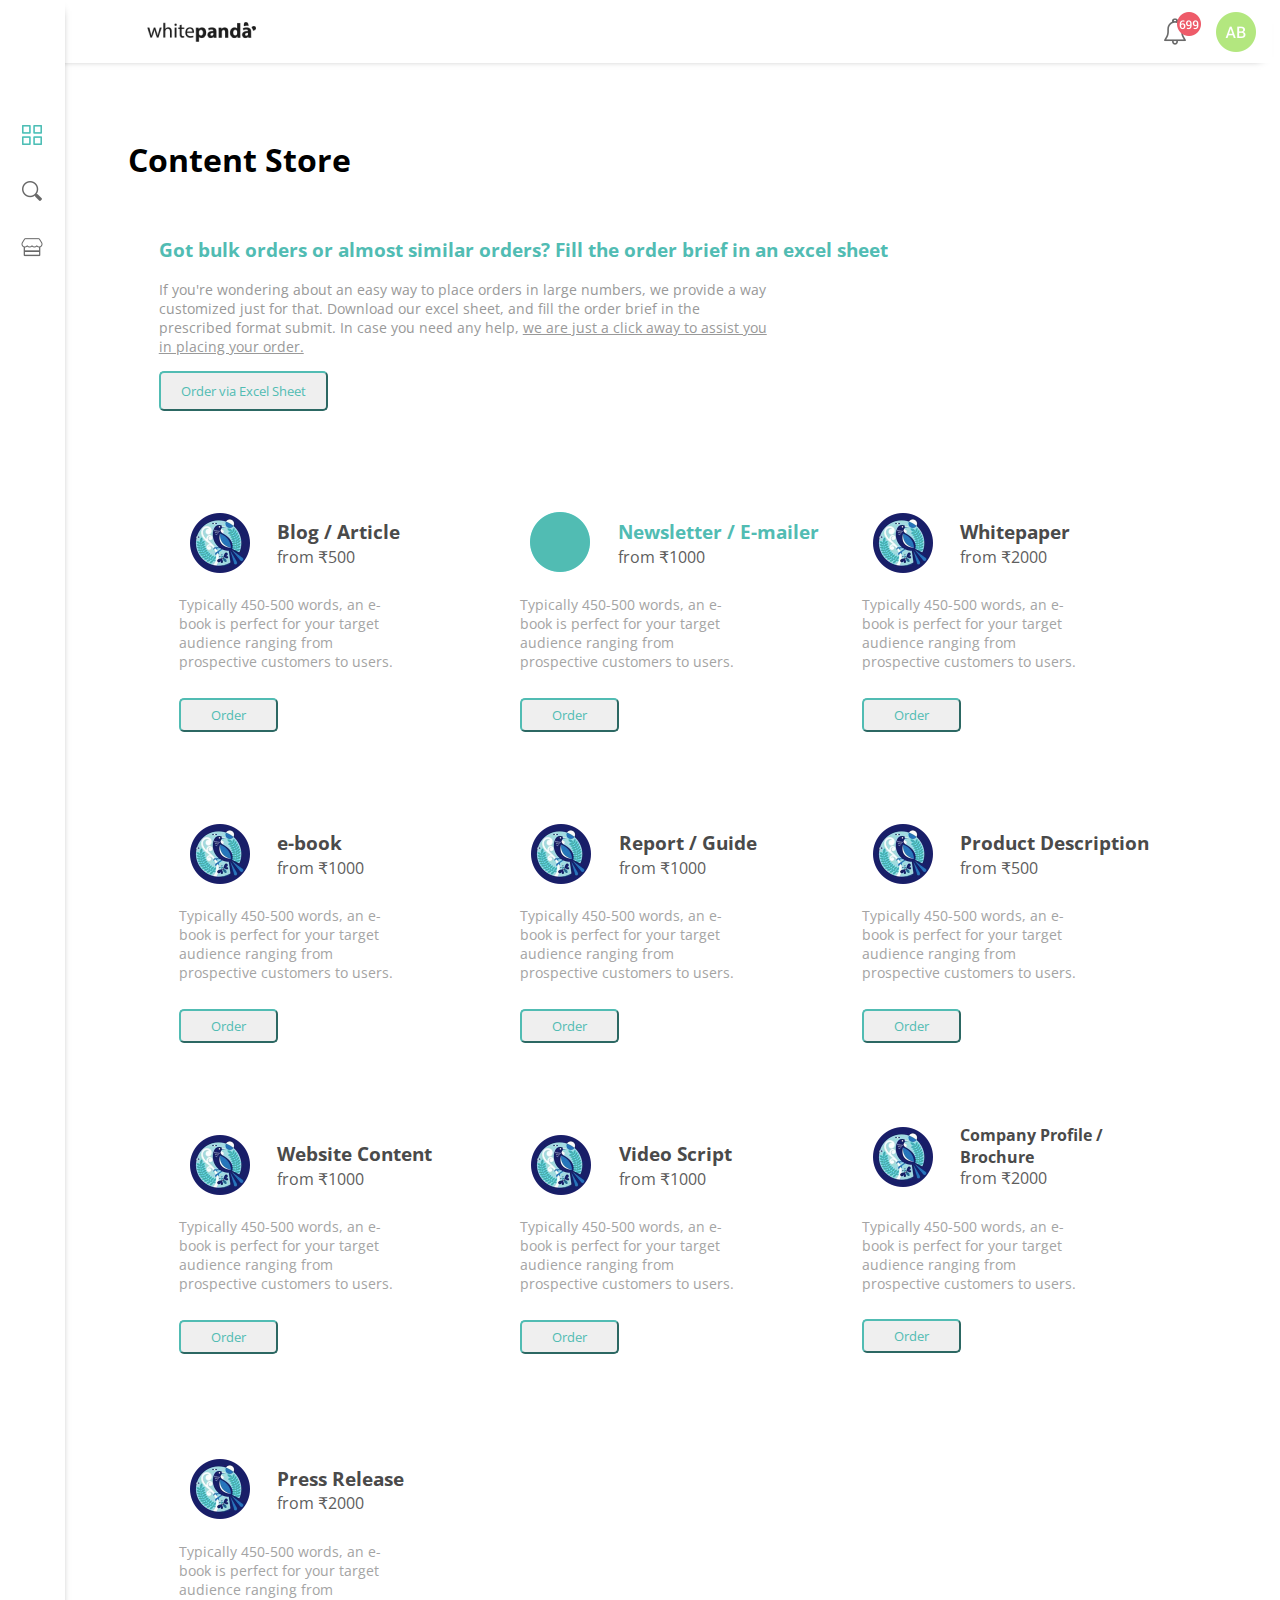
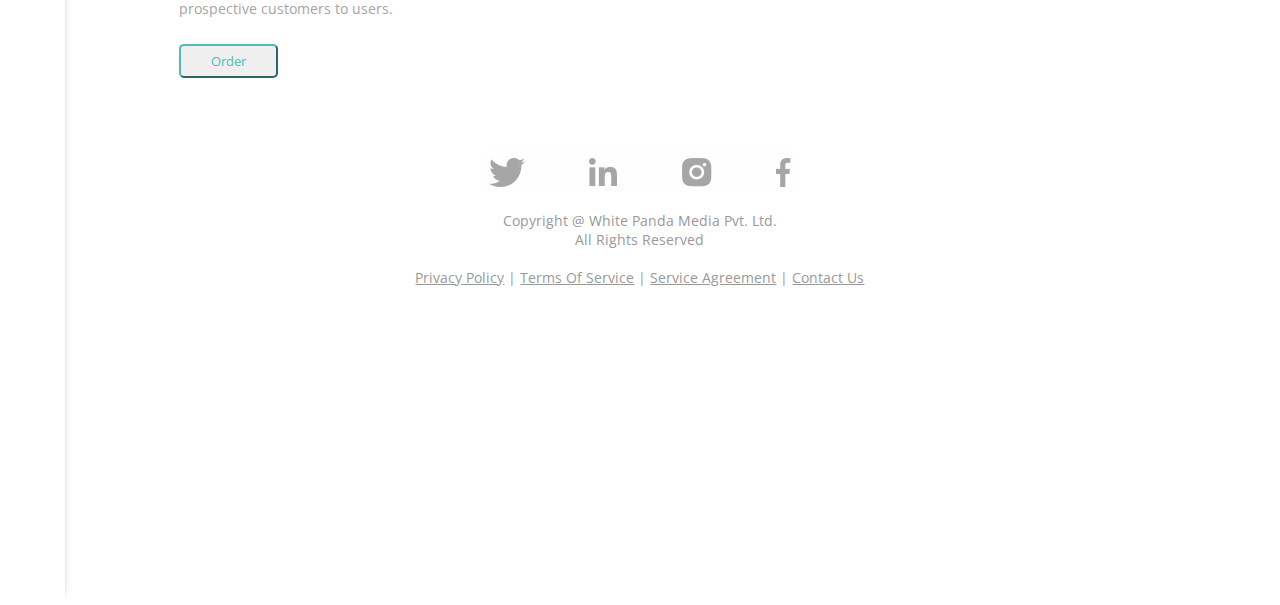
<file: index.html>
<!DOCTYPE html>
<html>
    <head>
        <title>Content Store</title>
        <link rel="stylesheet" type="text/css" href="style.css">
        <link href="https://fonts.googleapis.com/css?family=Open+Sans&display=swap" rel="stylesheet">
    </head>

    <body>
        <div class="header">
            <img id="logo" src="logo.png">
            <img id="notif" src="notif.png">
        </div>

        <div class="sidebar">
            <img id="side" src="sidebar.png">
        </div>

        <div class="content">
                <div class="titleDesc">
                    <h1>Content Store</h1>
                    <div class="desc">
                        <h3 id="orders">Got bulk orders or almost similar orders? Fill the order brief in an excel sheet</h3>
                        <p id="intro">If you're wondering about an easy way to place orders in large numbers, we provide a way customized just for that. Download our excel sheet, and fill the order brief in the prescribed format submit. In case you need any help, <a href="" class="assist">we are just a click away to assist you in placing your order. </a></p>
                        <input type="button" class="btnStyle" id="excelb" value="Order via Excel Sheet">
                    </div>
                </div>

                <div class="table">
                    <div class="row1">
                            <div class="column">
                                <div class="top">
                                    <img style="align-self: center;" src="bird_icon.png">
                                    <div style="align-self: center;" class="top-in">
                                        <h3 class="serv">Blog / Article</h3>
                                        <p class="price">from ₹500</p>
                                    </div>
                                </div>
                                <div class="bott">
                                    <p class="about">Typically 450-500 words, an e-book is perfect for your target audience ranging from prospective customers to users.</p>
                                    <input type="button" class="btnStyle orderb" value="Order">
                                </div>
                            </div>
                            <div class="column">
                                    <div class="top">
                                            <img style="align-self: center;" src="plain_icon.png">
                                            <div style="align-self: center;" class="top-in">
                                                <h3 class="serv" id="diff">Newsletter / E-mailer</h3>
                                                <p class="price">from ₹1000</p>
                                            </div>
                                        </div>
                                        <div class="bott">
                                            <p class="about">Typically 450-500 words, an e-book is perfect for your target audience ranging from prospective customers to users.</p>
                                            <input type="button" class="btnStyle orderb" value="Order">
                                        </div>
                            </div>
                            <div class="column">
                                    <div class="top">
                                            <img style="align-self: center;" src="bird_icon.png">
                                            <div style="align-self: center;" class="top-in">
                                                <h3 class="serv">Whitepaper</h3>
                                                <p class="price">from ₹2000</p>
                                            </div>
                                        </div>
                                        <div class="bott">
                                            <p class="about">Typically 450-500 words, an e-book is perfect for your target audience ranging from prospective customers to users.</p>
                                            <input type="button" class="btnStyle orderb" value="Order">
                                        </div>
                            </div>
                    </div>
            
                    <div class="row2">
                            <div class="column">
                                    <div class="top">
                                            <img style="align-self: center;" src="bird_icon.png">
                                            <div style="align-self: center;" class="top-in">
                                                <h3 class="serv">e-book</h3>
                                                <p class="price">from ₹1000</p>
                                            </div>
                                        </div>
                                        <div class="bott">
                                            <p class="about">Typically 450-500 words, an e-book is perfect for your target audience ranging from prospective customers to users.</p>
                                            <input type="button" class="btnStyle orderb" value="Order">
                                        </div>
                            </div>
                            <div class="column">
                                    <div class="top">
                                            <img style="align-self: center;" src="bird_icon.png">
                                            <div style="align-self: center;" class="top-in">
                                                <h3 class="serv">Report / Guide</h3>
                                                <p class="price">from ₹1000</p>
                                            </div>
                                        </div>
                                        <div class="bott">
                                            <p class="about">Typically 450-500 words, an e-book is perfect for your target audience ranging from prospective customers to users.</p>
                                            <input type="button" class="btnStyle orderb" value="Order">
                                        </div>
                            </div>
                            <div class="column">
                                    <div class="top">
                                            <img style="align-self: center;" src="bird_icon.png">
                                            <div style="align-self: center;" class="top-in">
                                                <h3 class="serv">Product Description</h3>
                                                <p class="price">from ₹500</p>
                                            </div>
                                        </div>
                                        <div class="bott">
                                            <p class="about">Typically 450-500 words, an e-book is perfect for your target audience ranging from prospective customers to users.</p>
                                            <input type="button" class="btnStyle orderb" value="Order">
                                        </div>
                            </div>
                    </div>
            
                    <div class="row3">
                            <div class="column">
                                    <div class="top">
                                            <img style="align-self: center;" src="bird_icon.png">
                                            <div style="align-self: center;" class="top-in">
                                                <h3 class="serv">Website Content</h3>
                                                <p class="price">from ₹1000</p>
                                            </div>
                                        </div>
                                        <div class="bott">
                                            <p class="about">Typically 450-500 words, an e-book is perfect for your target audience ranging from prospective customers to users.</p>
                                            <input type="button" class="btnStyle orderb" value="Order">
                                        </div>
                            </div>
                            <div class="column">
                                    <div class="top">
                                            <img style="align-self: center;" src="bird_icon.png">
                                            <div style="align-self: center;" class="top-in">
                                                <h3 class="serv">Video Script</h3>
                                                <p class="price">from ₹1000</p>
                                            </div>
                                        </div>
                                        <div class="bott">
                                            <p class="about">Typically 450-500 words, an e-book is perfect for your target audience ranging from prospective customers to users.</p>
                                            <input type="button" class="btnStyle orderb" value="Order">
                                        </div>
                            </div>
                            <div class="column speC">
                                    <div class="top">
                                            <img style="align-self: center;" src="bird_icon.png">
                                            <div style="align-self: center;" class="top-in">
                                                <h3 class="serv" id="spe">Company Profile /<br>Brochure</h3>
                                                <p class="price">from ₹2000</p>
                                            </div>
                                        </div>
                                        <div class="bott">
                                            <p class="about">Typically 450-500 words, an e-book is perfect for your target audience ranging from prospective customers to users.</p>
                                            <input type="button" class="btnStyle orderb" value="Order">
                                        </div>
                            </div>
                    </div>
            
                    <div class="row4">
                            <div class="column">
                                    <div class="top">
                                            <img style="align-self: center;" src="bird_icon.png">
                                            <div style="align-self: center;" class="top-in">
                                                <h3 class="serv">Press Release</h3>
                                                <p class="price">from ₹2000</p>
                                            </div>
                                        </div>
                                        <div class="bott">
                                            <p class="about">Typically 450-500 words, an e-book is perfect for your target audience ranging from prospective customers to users.</p>
                                            <input type="button" class="btnStyle orderb" value="Order">
                                        </div>
                            </div>
                            <div class="column c1">
                                    <div class="top">
                                            <img style="align-self: center;" src="bird_icon.png">
                                            <div style="align-self: center;" class="top-in">
                                                <h3 class="serv">Press Release</h3>
                                                <p class="price">from ₹2000</p>
                                            </div>
                                        </div>
                                        <div class="bott">
                                            <p class="about">Typically 450-500 words, an e-book is perfect for your target audience ranging from prospective customers to users.</p>
                                            <input type="button" class="btnStyle orderb" value="Order">
                                        </div>
                            </div>
                            <div class="column c1">
                                    <div class="top">
                                            <img style="align-self: center;" src="bird_icon.png">
                                            <div style="align-self: center;" class="top-in">
                                                <h3 class="serv">Press Release</h3>
                                                <p class="price">from ₹2000</p>
                                            </div>
                                        </div>
                                        <div class="bott">
                                            <p class="about">Typically 450-500 words, an e-book is perfect for your target audience ranging from prospective customers to users.</p>
                                            <input type="button" class="btnStyle orderb" value="Order">
                                        </div>
                            </div>
                    </div>

                    <div class="footer">
                        <img src="socmed.png">
                        <p id="footT" >Copyright @ White Panda Media Pvt. Ltd. <br> All Rights Reserved <br><br> <a href="" class="assist">Privacy Policy</a> | <a href="" class="assist">Terms Of Service</a> | <a href="" class="assist">Service Agreement</a> | <a href="" class="assist">Contact Us</a></p>
                    </div>
                </div>
          
        </div>

    </body>
</html>
</file>
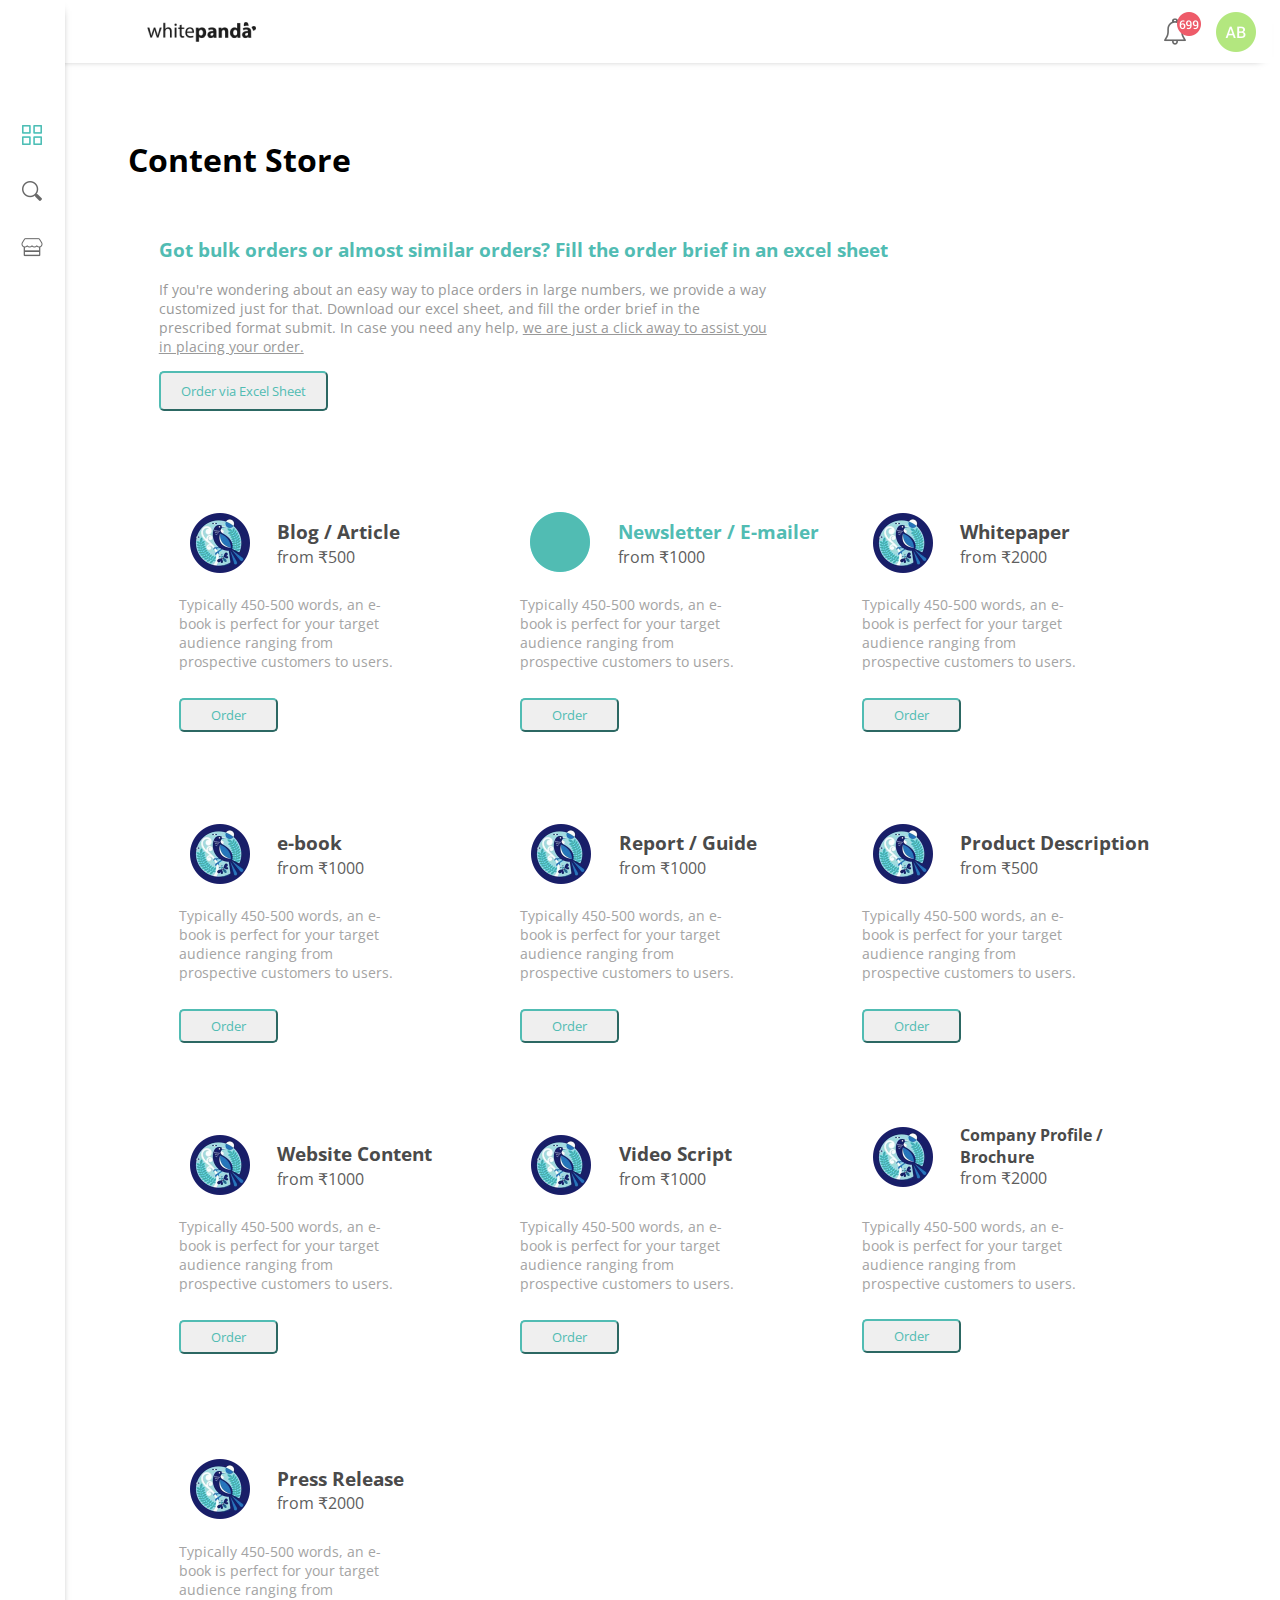
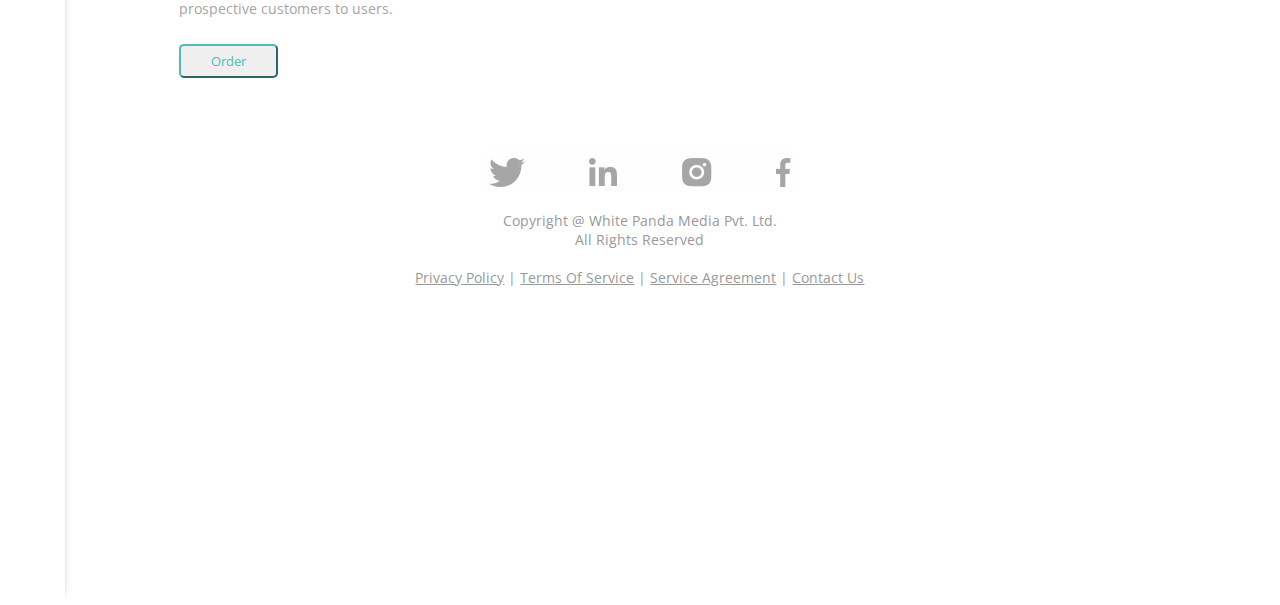
<file: main.html>
<!DOCTYPE html>
<html>
    <head>
        <title>Content Store</title>
        <link rel="stylesheet" type="text/css" href="style.css">
        <link href="https://fonts.googleapis.com/css?family=Open+Sans&display=swap" rel="stylesheet">
    </head>

    <body>
        <div class="header">
            <img id="logo" src="logo.png">
            <img id="notif" src="notif.png">
        </div>

        <div class="sidebar">
            <img id="side" src="sidebar.png">
        </div>

        <div class="content">
                <div class="titleDesc">
                    <h1>Content Store</h1>
                    <div class="desc">
                        <h3 id="orders">Got bulk orders or almost similar orders? Fill the order brief in an excel sheet</h3>
                        <p id="intro">If you're wondering about an easy way to place orders in large numbers, we provide a way customized just for that. Download our excel sheet, and fill the order brief in the prescribed format submit. In case you need any help, <a href="" class="assist">we are just a click away to assist you in placing your order. </a></p>
                        <input type="button" class="btnStyle" id="excelb" value="Order via Excel Sheet">
                    </div>
                </div>

                <div class="table">
                    <div class="row1">
                            <div class="column">
                                <div class="top">
                                    <img style="align-self: center;" src="bird_icon.png">
                                    <div style="align-self: center;" class="top-in">
                                        <h3 class="serv">Blog / Article</h3>
                                        <p class="price">from ₹500</p>
                                    </div>
                                </div>
                                <div class="bott">
                                    <p class="about">Typically 450-500 words, an e-book is perfect for your target audience ranging from prospective customers to users.</p>
                                    <input type="button" class="btnStyle orderb" value="Order">
                                </div>
                            </div>
                            <div class="column">
                                    <div class="top">
                                            <img style="align-self: center;" src="plain_icon.png">
                                            <div style="align-self: center;" class="top-in">
                                                <h3 class="serv" id="diff">Newsletter / E-mailer</h3>
                                                <p class="price">from ₹1000</p>
                                            </div>
                                        </div>
                                        <div class="bott">
                                            <p class="about">Typically 450-500 words, an e-book is perfect for your target audience ranging from prospective customers to users.</p>
                                            <input type="button" class="btnStyle orderb" value="Order">
                                        </div>
                            </div>
                            <div class="column">
                                    <div class="top">
                                            <img style="align-self: center;" src="bird_icon.png">
                                            <div style="align-self: center;" class="top-in">
                                                <h3 class="serv">Whitepaper</h3>
                                                <p class="price">from ₹2000</p>
                                            </div>
                                        </div>
                                        <div class="bott">
                                            <p class="about">Typically 450-500 words, an e-book is perfect for your target audience ranging from prospective customers to users.</p>
                                            <input type="button" class="btnStyle orderb" value="Order">
                                        </div>
                            </div>
                    </div>
            
                    <div class="row2">
                            <div class="column">
                                    <div class="top">
                                            <img style="align-self: center;" src="bird_icon.png">
                                            <div style="align-self: center;" class="top-in">
                                                <h3 class="serv">e-book</h3>
                                                <p class="price">from ₹1000</p>
                                            </div>
                                        </div>
                                        <div class="bott">
                                            <p class="about">Typically 450-500 words, an e-book is perfect for your target audience ranging from prospective customers to users.</p>
                                            <input type="button" class="btnStyle orderb" value="Order">
                                        </div>
                            </div>
                            <div class="column">
                                    <div class="top">
                                            <img style="align-self: center;" src="bird_icon.png">
                                            <div style="align-self: center;" class="top-in">
                                                <h3 class="serv">Report / Guide</h3>
                                                <p class="price">from ₹1000</p>
                                            </div>
                                        </div>
                                        <div class="bott">
                                            <p class="about">Typically 450-500 words, an e-book is perfect for your target audience ranging from prospective customers to users.</p>
                                            <input type="button" class="btnStyle orderb" value="Order">
                                        </div>
                            </div>
                            <div class="column">
                                    <div class="top">
                                            <img style="align-self: center;" src="bird_icon.png">
                                            <div style="align-self: center;" class="top-in">
                                                <h3 class="serv">Product Description</h3>
                                                <p class="price">from ₹500</p>
                                            </div>
                                        </div>
                                        <div class="bott">
                                            <p class="about">Typically 450-500 words, an e-book is perfect for your target audience ranging from prospective customers to users.</p>
                                            <input type="button" class="btnStyle orderb" value="Order">
                                        </div>
                            </div>
                    </div>
            
                    <div class="row3">
                            <div class="column">
                                    <div class="top">
                                            <img style="align-self: center;" src="bird_icon.png">
                                            <div style="align-self: center;" class="top-in">
                                                <h3 class="serv">Website Content</h3>
                                                <p class="price">from ₹1000</p>
                                            </div>
                                        </div>
                                        <div class="bott">
                                            <p class="about">Typically 450-500 words, an e-book is perfect for your target audience ranging from prospective customers to users.</p>
                                            <input type="button" class="btnStyle orderb" value="Order">
                                        </div>
                            </div>
                            <div class="column">
                                    <div class="top">
                                            <img style="align-self: center;" src="bird_icon.png">
                                            <div style="align-self: center;" class="top-in">
                                                <h3 class="serv">Video Script</h3>
                                                <p class="price">from ₹1000</p>
                                            </div>
                                        </div>
                                        <div class="bott">
                                            <p class="about">Typically 450-500 words, an e-book is perfect for your target audience ranging from prospective customers to users.</p>
                                            <input type="button" class="btnStyle orderb" value="Order">
                                        </div>
                            </div>
                            <div class="column speC">
                                    <div class="top">
                                            <img style="align-self: center;" src="bird_icon.png">
                                            <div style="align-self: center;" class="top-in">
                                                <h3 class="serv" id="spe">Company Profile /<br>Brochure</h3>
                                                <p class="price">from ₹2000</p>
                                            </div>
                                        </div>
                                        <div class="bott">
                                            <p class="about">Typically 450-500 words, an e-book is perfect for your target audience ranging from prospective customers to users.</p>
                                            <input type="button" class="btnStyle orderb" value="Order">
                                        </div>
                            </div>
                    </div>
            
                    <div class="row4">
                            <div class="column">
                                    <div class="top">
                                            <img style="align-self: center;" src="bird_icon.png">
                                            <div style="align-self: center;" class="top-in">
                                                <h3 class="serv">Press Release</h3>
                                                <p class="price">from ₹2000</p>
                                            </div>
                                        </div>
                                        <div class="bott">
                                            <p class="about">Typically 450-500 words, an e-book is perfect for your target audience ranging from prospective customers to users.</p>
                                            <input type="button" class="btnStyle orderb" value="Order">
                                        </div>
                            </div>
                            <div class="column c1">
                                    <div class="top">
                                            <img style="align-self: center;" src="bird_icon.png">
                                            <div style="align-self: center;" class="top-in">
                                                <h3 class="serv">Press Release</h3>
                                                <p class="price">from ₹2000</p>
                                            </div>
                                        </div>
                                        <div class="bott">
                                            <p class="about">Typically 450-500 words, an e-book is perfect for your target audience ranging from prospective customers to users.</p>
                                            <input type="button" class="btnStyle orderb" value="Order">
                                        </div>
                            </div>
                            <div class="column c1">
                                    <div class="top">
                                            <img style="align-self: center;" src="bird_icon.png">
                                            <div style="align-self: center;" class="top-in">
                                                <h3 class="serv">Press Release</h3>
                                                <p class="price">from ₹2000</p>
                                            </div>
                                        </div>
                                        <div class="bott">
                                            <p class="about">Typically 450-500 words, an e-book is perfect for your target audience ranging from prospective customers to users.</p>
                                            <input type="button" class="btnStyle orderb" value="Order">
                                        </div>
                            </div>
                    </div>

                    <div class="footer">
                        <img src="socmed.png">
                        <p id="footT" >Copyright @ White Panda Media Pvt. Ltd. <br> All Rights Reserved <br><br> <a href="" class="assist">Privacy Policy</a> | <a href="" class="assist">Terms Of Service</a> | <a href="" class="assist">Service Agreement</a> | <a href="" class="assist">Contact Us</a></p>
                    </div>
                </div>
          
        </div>

    </body>
</html>
</file>
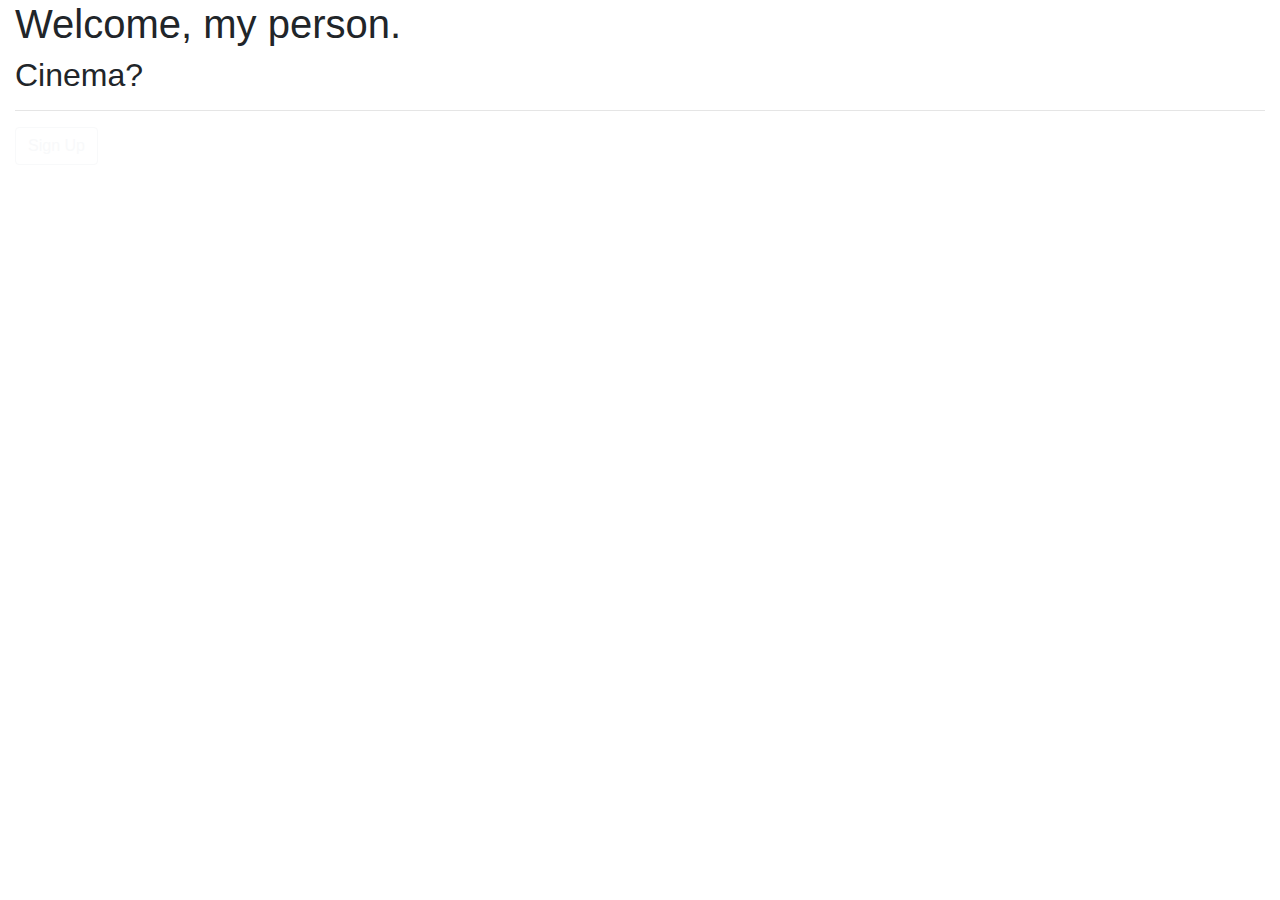
<file: webpage.html>
<!DOCTYPE html>
<html>
<head>
	<title>TAE - Call for cinematographers</title>
	<link rel="stylesheet" href="https://maxcdn.bootstrapcdn.com/bootstrap/4.0.0/css/bootstrap.min.css" integrity="sha384-Gn5384xqQ1aoWXA+058RXPxPg6fy4IWvTNh0E263XmFcJlSAwiGgFAW/dAiS6JXm" crossorigin="anonymous">
	<link href="https://fonts.googleapis.com/css?family=Raleway" rel="stylesheet">
	<link rel="stylesheet" type="text/css" href="style.css">
</head>
<body>
	<header>
		<div class="rows">
			<div class="col col-sm-12 col-md-12 col-lg-12 my-auto">
			<h1>Welcome, my person.</h1>
		    </div>
			<div class="col col-sm-12 col-md-12 col-lg-12 my-auto">
				<h2>Cinema?</h2>
				<hr>
			</div>
			<div class="col col-sm-3 col-md-12 col-lg-12 my-auto">
					<a role="button" class="btn btn-outline-light" href="C:\Users\Dell\Documents\Deskt\Folders\StackDev props\First Website\form.html">Sign Up</a>
			</div>
		</div>
	</header>
	
	<script src="https://code.jquery.com/jquery-3.2.1.slim.min.js" integrity="sha384-KJ3o2DKtIkvYIK3UENzmM7KCkRr/rE9/Qpg6aAZGJwFDMVNA/GpGFF93hXpG5KkN" crossorigin="anonymous"></script>
	<script src="https://cdnjs.cloudflare.com/ajax/libs/popper.js/1.12.9/umd/popper.min.js" integrity="sha384-ApNbgh9B+Y1QKtv3Rn7W3mgPxhU9K/ScQsAP7hUibX39j7fakFPskvXusvfa0b4Q" crossorigin="anonymous"></script>
	<script src="https://maxcdn.bootstrapcdn.com/bootstrap/4.0.0/js/bootstrap.min.js" integrity="sha384-JZR6Spejh4U02d8jOt6vLEHfe/JQGiRRSQQxSfFWpi1MquVdAyjUar5+76PVCmYl" crossorigin="anonymous"></script>
</body>
</html>
</file>
<file: style.css>
.header{
    background-color: rgb(255, 255, 255);
    height: 55px;
    width: 100%;
    position: static;
    top: 0;
    left: 0;
    right: 0;
    z-index: -1;
    box-shadow: 0px 5px 9px -11px;
}

.sidebar{
    background-color: rgb(255, 255, 255);
    height: 245%;
    width: 65px;
    position: absolute;
    top: 0;
    left: 0;
    z-index: 1;
    box-shadow: 5px 0px 9px -11px;
}

.assist{
    color: #999999;
}

#orders{
    color: #51BCB3;
}

#intro {
    font-size: 90%;
    width: 60%;
    color: #999999;
}

.btnStyle{
    border-color: #51BCB3;
    color: #51BCB3;
    border-radius: 5px;
}

.btnStyle:hover{
    background: #51BCB3;
    color: white;
}

#excelb{
    padding: 9px 20px;
    font-size: 80%
}

.content *{
    font-family:  'Open Sans', sans-serif;
}

.content{
    position: absolute;
    left: 10%;
    top: 13%;
    width: 80%;
}

.desc{
    padding-top: 15px;
    position: relative;
    left: 3%;
}

.table{
    padding-top: 8%;
    position: relative;
    left: 5%;
}

.column{
    float: left;
    width: 33.33%;
    padding-bottom: 7%;
}
  
.row:after{
    content: "";
    display: table;
    clear: both;
}

.top{
    display: flex;
    align-content: center;
}

.top-in{
    position: relative;
    left: 5%;
}

.serv{
    position: relative;
    top: 8px;
    color: #4A4A4A;
}

.price{
    position: relative;
    bottom: 9px;
    color: #5E5E5E;
}

.about{
    position: relative;
    bottom: 12px;
    font-size: 90%;
    width: 65%;
    justify-content: left;
    color: #A4A4A4;
}

.orderb{
    padding: 6px 30px;
    font-size: 80%
}

#diff{
    color: #51BCB3;
}

.footer{
   text-align: center;
   width: 90%;
   font-size: 90%;
}

.c1{
    visibility: hidden;
}

#footT{
    color: #999999;
}

#spe{
    font-size: 100%
}

.speC{
    position: relative;
    bottom : 14px;
}

#logo{
    position: relative;
    left: 130px;
    bottom: 5px;
}

#notif{
    position: relative;
    left: 1000px;
}

#side{
    position: relative;
    left: 7px;
    top: 100px;
}
</file>
